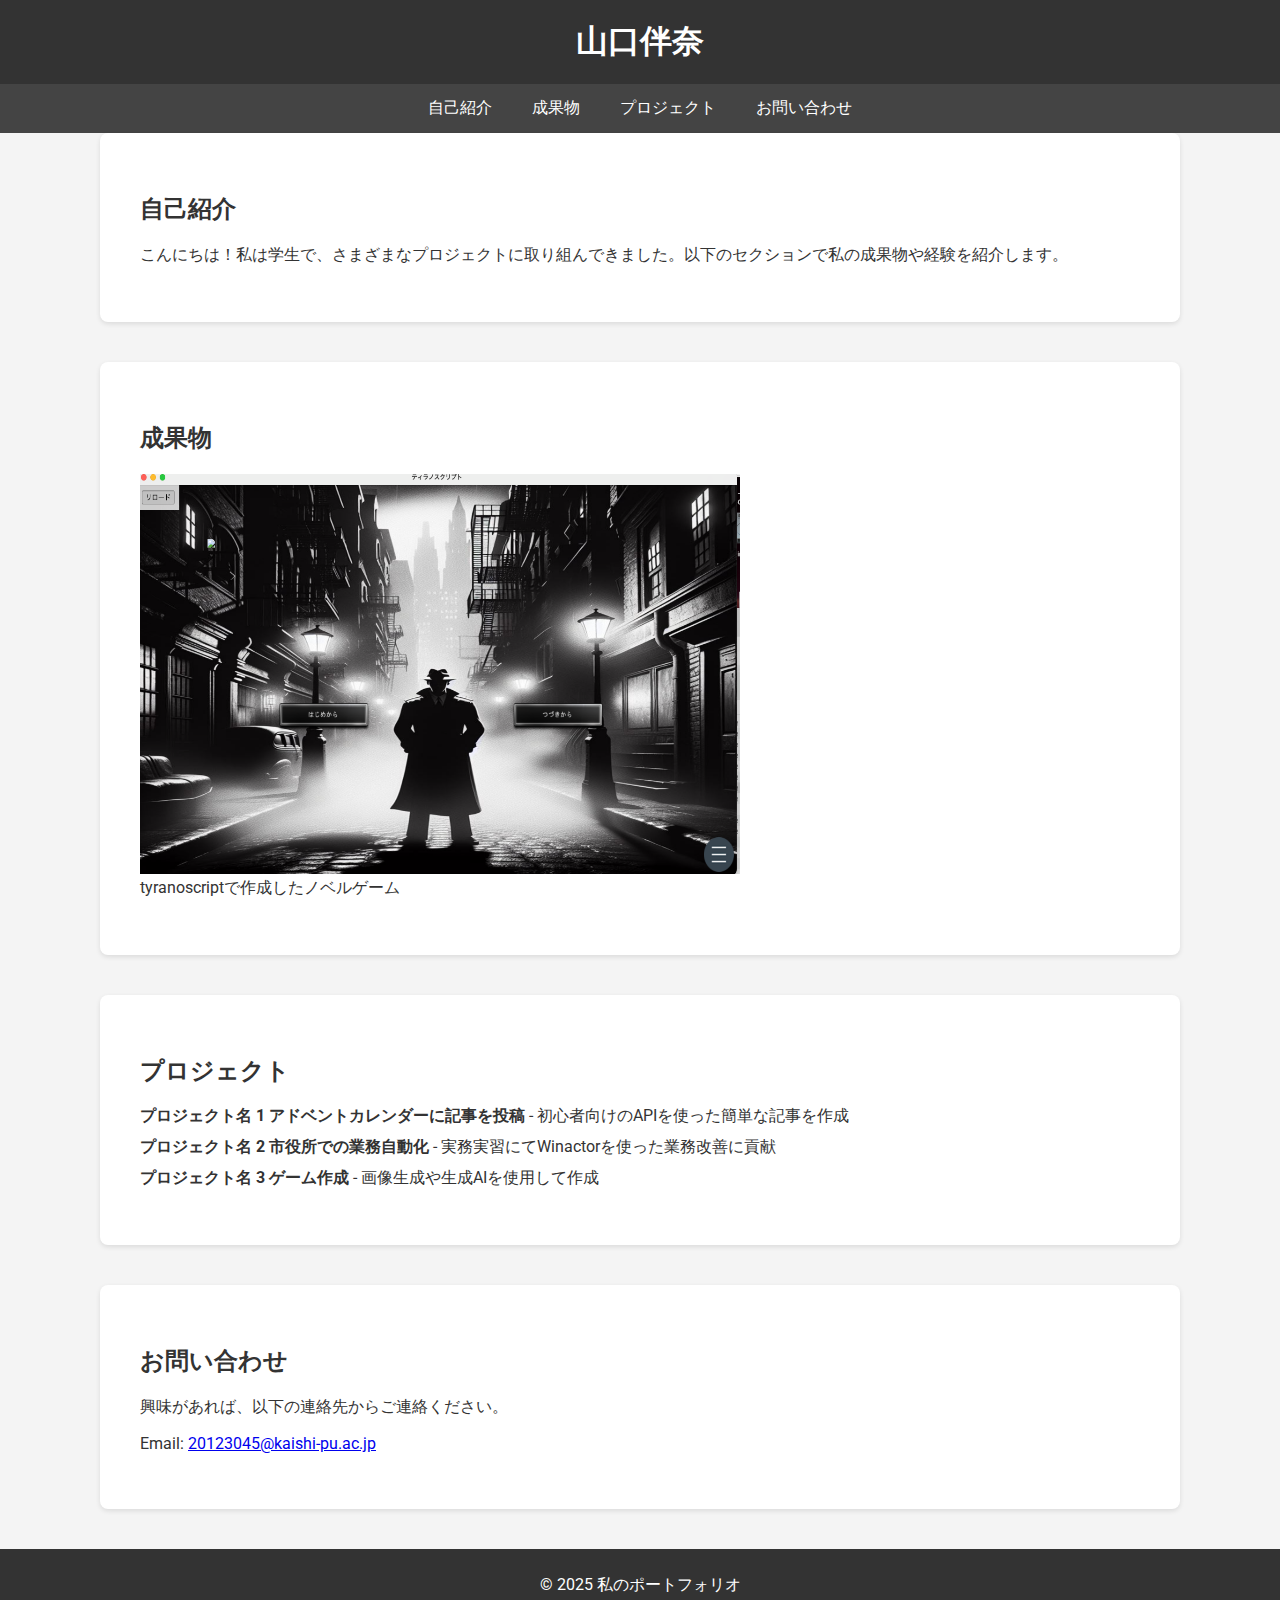
<file: index.html>
<!DOCTYPE html>
<html lang="ja">
<head>
    <meta charset="UTF-8">
    <meta name="viewport" content="width=device-width, initial-scale=1.0">
    <meta name="description" content="ポートフォリオサイト">
    <title>ポートフォリオ</title>
    <link rel="icon" href="data:;base64,=">
    <link href="https://fonts.googleapis.com/css2?family=Roboto:wght@400;700&display=swap" rel="stylesheet">
    <style>
        body {
            font-family: 'Roboto', sans-serif;
            margin: 0;
            padding: 0;
            background-color: #f4f4f4;
            color: #333;
        }
        header {
            background-color: #333;
            color: white;
            padding: 20px;
            text-align: center;
        }
        header h1 {
            margin: 0;
        }
        nav {
            display: flex;
            justify-content: center;
            background-color: #444;
        }
        nav a {
            color: white;
            padding: 14px 20px;
            text-decoration: none;
            text-align: center;
        }
        nav a:hover {
            background-color: #ddd;
            color: black;
        }
        section {
            padding: 60px 20px;
            max-width: 1000px;
            margin: auto;
        }
        .intro, .skills, .projects, .contact {
            background-color: white;
            margin-bottom: 40px;
            padding: 40px;
            border-radius: 8px;
            box-shadow: 0 2px 5px rgba(0, 0, 0, 0.1);
        }
        .skills ul, .projects ul {
            list-style-type: none;
            padding: 0;
        }
        .skills li, .projects li {
            margin-bottom: 10px;
        }
        footer {
            background-color: #333;
            color: white;
            padding: 10px;
            text-align: center;
        }
    </style>
</head>
<body>

<header>
    <h1>山口伴奈</h1>
</header>

<nav>
    <a href="#intro">自己紹介</a>
    <a href="#skills">成果物</a>
    <a href="#projects">プロジェクト</a>
    <a href="#contact">お問い合わせ</a>
</nav>

<section id="intro" class="intro">
    <h2>自己紹介</h2>
    <p>こんにちは！私は学生で、さまざまなプロジェクトに取り組んできました。以下のセクションで私の成果物や経験を紹介します。</p>
</section>

<section id="skills" class="skills">
    <h2>成果物</h2>
    <ul>
        <img src="image11.jpg" alt="" width="600" height="400">
        <li>tyranoscriptで作成したノベルゲーム</li>
        
    </ul>
</section>

<section id="projects" class="projects">
    <h2>プロジェクト</h2>
    <ul>
        <li><strong>プロジェクト名 1 アドベントカレンダーに記事を投稿</strong> - 初心者向けのAPIを使った簡単な記事を作成</li>
        <li><strong>プロジェクト名 2 市役所での業務自動化</strong> - 実務実習にてWinactorを使った業務改善に貢献</li>
        <li><strong>プロジェクト名 3 ゲーム作成</strong> - 画像生成や生成AIを使用して作成</li>
    </ul>
</section>

<section id="contact" class="contact">
    <h2>お問い合わせ</h2>
    <p>興味があれば、以下の連絡先からご連絡ください。</p>
    <p>Email: <a href="mailto:example@example.com">20123045@kaishi-pu.ac.jp</a></p>
</section>

<footer>
    <p>&copy; 2025 私のポートフォリオ</p>
</footer>

</body>
</html>
</file>
